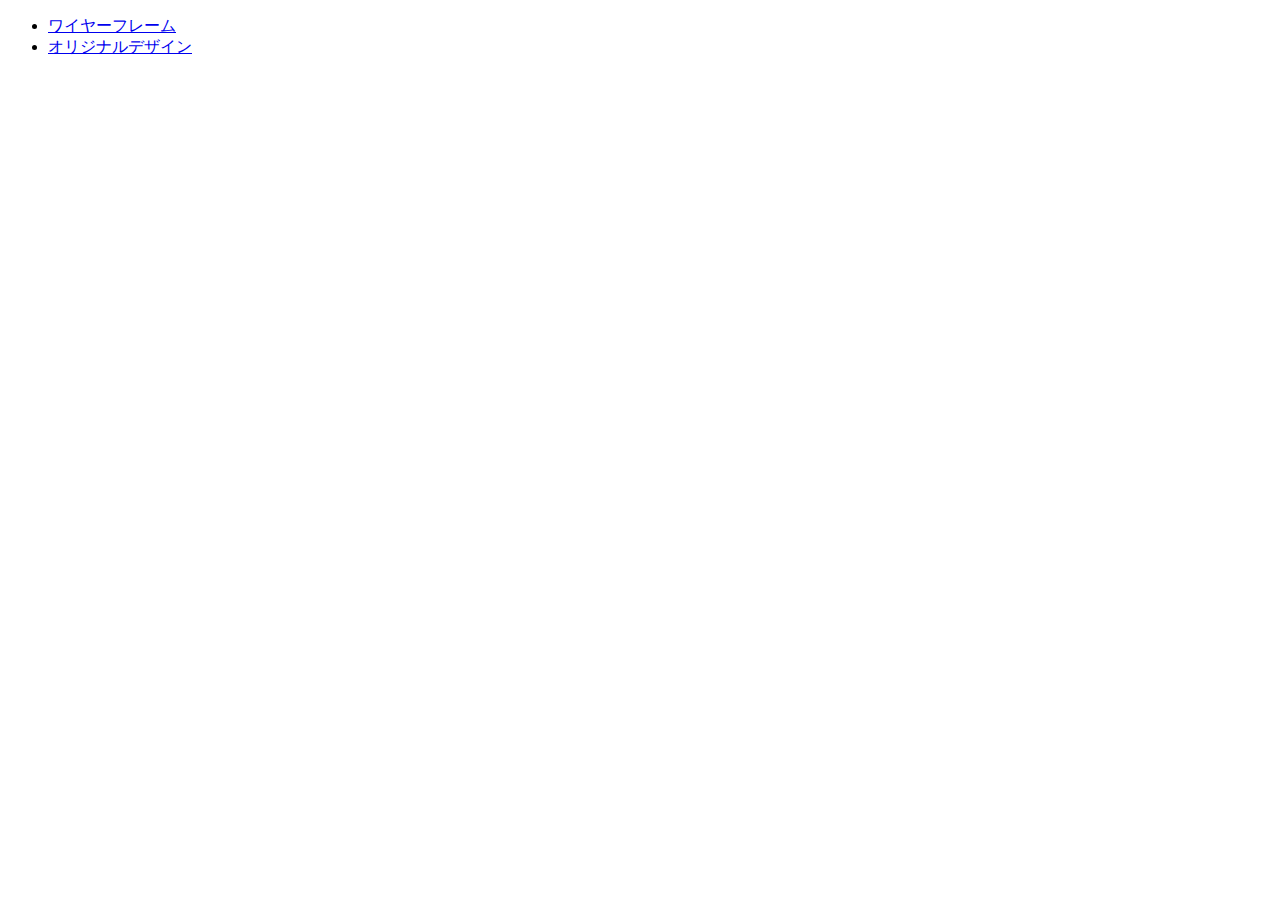
<file: index.html>
<!DOCTYPE html>
<html lang="ja">
<head>
    <meta charset="UTF-8">
    <title>目次 | 自由制作</title>
</head>
<body>
    <ul>
        <li><a href="wire/index.html">ワイヤーフレーム</a></li>
        <li><a href="design/index.html">オリジナルデザイン</a></li>
    </ul>
</body>
</html>
</file>
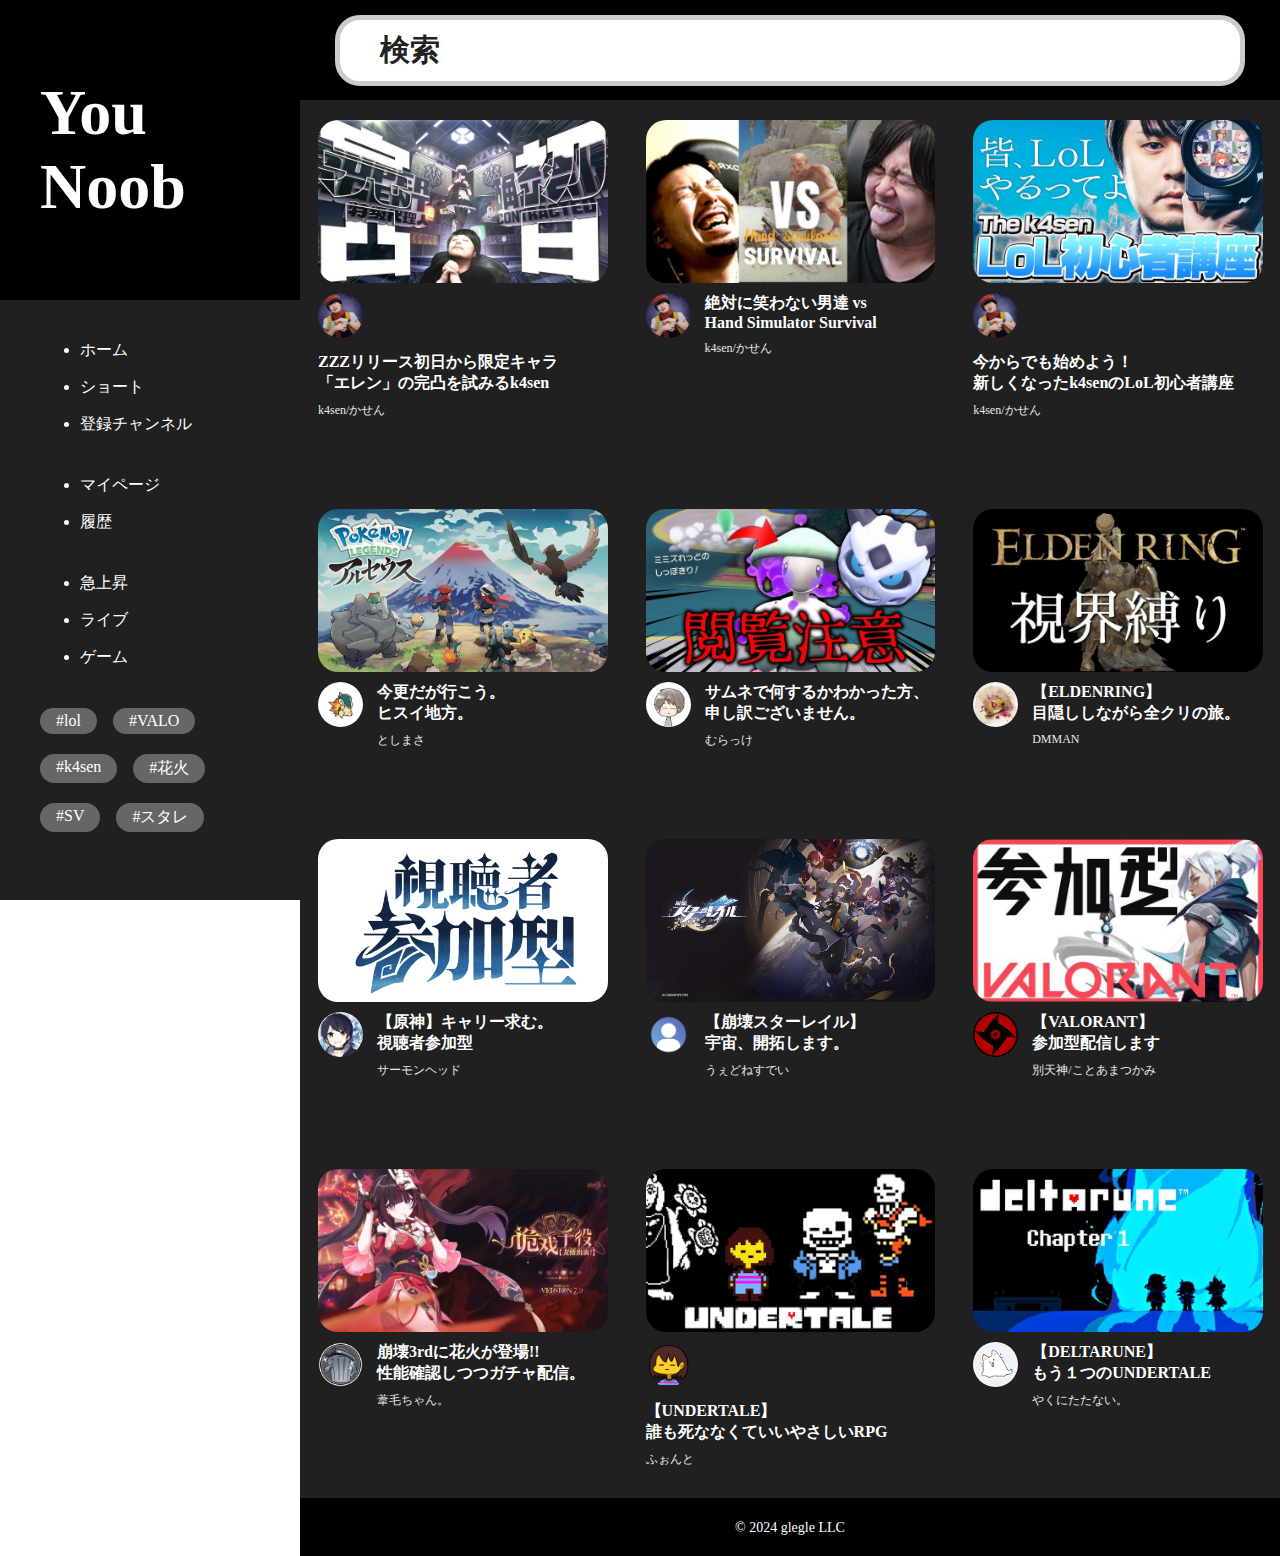
<file: design/index.html>
<!DOCTYPE html>
<html lang="ja">

<head>
    <meta charset="UTF-8">
    <title>オリジナルデザイン</title>
    <link rel="stylesheet" href="css/style.css">
</head>

<body>
    <aside class="sidebar">
        <div class="site-name">
            <h1>You<br>Noob</h1>
        </div>
        <nav>
            <ul class="page-list">
                <li><a href="#">ホーム</a></li>
                <li><a href="#">ショート</a></li>
                <li><a href="#">登録チャンネル</a></li>
            </ul>
            <ul class="page-list">
                <li><a href="#">マイページ</a></li>
                <li><a href="#">履歴</a></li>
            </ul>
            <ul class="page-list">
                <li><a href="#">急上昇</a></li>
                <li><a href="#">ライブ</a></li>
                <li><a href="#">ゲーム</a></li>
            </ul>
            <div class="tags">
                <a class="tag" href="#">#lol</a>
                <a class="tag" href="#">#VALO</a>
                <a class="tag" href="#">#k4sen</a>
                <a class="tag" href="#">#花火</a>
                <a class="tag" href="#">#SV</a>
                <a class="tag" href="#">#スタレ</a>
            </div>
        </nav>
    </aside>





    <header>
        <div class="head">
            <p class="search">検索</p>
        </div>
    </header>





    <main>
        <!-- 1行目 -->
        <div class="line1">
            <div class="frame">
                <img class="sam" src="img/k4senzzz.jpg" alt="サムネ1">
                <div class="media">
                    <img class="ikon" src="img/k4senikon.jpg" alt="アイコン1">
                    <div class="set">
                        <p class="title">ZZZリリース初日から限定キャラ<br>「エレン」の完凸を試みるk4sen</p>
                        <p class="name">k4sen/かせん</p>
                    </div>
                </div>
            </div>

            <div class="frame">
                <img class="sam" src="img/k4sennori.jpg" alt="サムネ2">
                <div class="media">
                    <img class="ikon" src="img/k4senikon.jpg" alt="アイコン2">
                    <div class="set">
                        <p class="title">絶対に笑わない男達 vs<br>Hand Simulator Survival</p>
                        <p class="name">k4sen/かせん</p>
                    </div>
                </div>
            </div>

            <div class="frame">
                <img class="sam" src="img/k4senlol.jpg" alt="サムネ3">
                <div class="media">
                    <img class="ikon" src="img/k4senikon.jpg" alt="アイコン3">
                    <div class="set">
                        <p class="title">今からでも始めよう！<br>新しくなったk4senのLoL初心者講座</p>
                        <p class="name">k4sen/かせん</p>
                    </div>
                </div>
            </div>
        </div>


        <!-- 2行目 -->
        <div class="line2">
            <div class="frame">
                <img class="sam" src="img/aruseusu.jpeg" alt="サムネ4">
                <div class="media">
                    <img class="ikon" src="img/ikon1.jpg" alt="アイコン4">
                    <div class="set">
                        <p class="title">今更だが行こう。<br>ヒスイ地方。</p>
                        <p class="name">としまさ</p>
                    </div>
                </div>
            </div>

            <div class="frame">
                <img class="sam" src="img/pokesv.jpg" alt="サムネ5">
                <div class="media">
                    <img class="ikon" src="img/ikon2.jpg" alt="アイコン5">
                    <div class="set">
                        <p class="title">サムネで何するかわかった方、<br>申し訳ございません。</p>
                        <p class="name">むらっけ</p>
                    </div>
                </div>
            </div>

            <div class="frame">
                <img class="sam" src="img/elden.jpg" alt="サムネ6">
                <div class="media">
                    <img class="ikon" src="img/ikon3.png" alt="アイコン6">
                    <div class="set">
                        <p class="title">【ELDENRING】<br>目隠ししながら全クリの旅。</p>
                        <p class="name">DMMAN</p>
                    </div>
                </div>
            </div>
        </div>


        <!-- 3行目 -->
        <div class="line3">
            <div class="frame">
                <img class="sam" src="img/gensin.jpg" alt="サムネ7">
                <div class="media">
                    <img class="ikon" src="img/ikon4.jpg" alt="アイコン7">
                    <div class="set">
                        <p class="title">【原神】キャリー求む。<br>視聴者参加型</p>
                        <p class="name">サーモンヘッド</p>
                    </div>
                </div>
            </div>

            <div class="frame">
                <img class="sam" src="img/honkais.jpg" alt="サムネ8">
                <div class="media">
                    <img class="ikon" src="img/ikon5.png" alt="アイコン8">
                    <div class="set">
                        <p class="title">【崩壊スターレイル】<br>宇宙、開拓します。</p>
                        <p class="name">うぇどねすでい</p>
                    </div>
                </div>
            </div>

            <div class="frame">
                <img class="sam" src="img/valo.jpg" alt="サムネ9">
                <div class="media">
                    <img class="ikon" src="img/ikon6.webp" alt="アイコン9">
                    <div class="set">
                        <p class="title">【VALORANT】<br> 参加型配信します</p>
                        <p class="name">別天神/ことあまつかみ</p>
                    </div>
                </div>
            </div>
        </div>



        <!-- 4行目 -->
        <div class="line4">
            <div class="frame">
                <img class="sam" src="img/honkai3.jpg" alt="サムネ10">
                <div class="media">
                    <img class="ikon" src="img/ikon7.png" alt="アイコン10">
                    <div class="set">
                        <p class="title">崩壊3rdに花火が登場!!<br>性能確認しつつガチャ配信。</p>
                        <p class="name">葦毛ちゃん。</p>
                    </div>
                </div>
            </div>

            <div class="frame">
                <img class="sam" src="img/undertale.jpg" alt="サムネ11">
                <div class="media">
                    <img class="ikon" src="img/ikon8.png" alt="アイコン11">
                    <div class="set">
                        <p class="title">【UNDERTALE】<br>誰も死ななくていいやさしいRPG</p>
                        <p class="name">ふぉんと</p>
                    </div>
                </div>
            </div>

            <div class="frame">
                <img class="sam" src="img/deltarune.jpg" alt="サムネ12">
                <div class="media">
                    <img class="ikon" src="img/ikon9.jpg" alt="アイコン12">
                    <div class="set">
                        <p class="title">【DELTARUNE】<br>もう１つのUNDERTALE</p>
                        <p class="name">やくにたたない。</p>
                    </div>
                </div>
            </div>
        </div>
    </main>

    <footer>
        <small class="copyright">© 2024 glegle LLC</small>
    </footer>

</body>

</html>
</file>
<file: design/css/style.css>
@charset "utf-8";

* {
    box-sizing: border-box;
}

body {
    margin: 0;
    height: 1419px;
}

.wrapper {
    margin-left: 300px;

}

a {
    color: inherit;
    text-decoration: none;
}

a:hover {
    text-decoration: underline;
}

img {
    max-width: 100%
}

/*****************************
*サイドバー
******************************/

.sidebar {
    background: #202020;
    color: #fff;
    width: 300px;
    height: 100%;
    position: fixed;
    top: 0;
    left: 0;
    z-index: 10;
}

.site-name {
    background: #000;
    width: 300px;
    height: 300px;
    padding: 0 40px;
    display: flex;
    flex-direction: column;
    justify-content: center;
    gap: 24px;
}

.site-name h1,
.site-name p {
    margin: 0;
}

.site-name h1 {
    color: #FFF;
    font-family: Inter;
    font-size: 64px;
    font-style: normal;
    font-weight: 700;
    line-height: normal;
}

.site-name p {
    font-size: 18px;
    line-height: 22px;
}



/*** nav ***/
nav {
    padding: 0 40px;
}

/******************
*ページリスト
*******************/
.page-list {
    margin: 40px 0;
}

.page-list li+li {
    margin-top: 1em;
}

/******************
*タグ
*******************/
.tags {
    display: flex;
    gap: 20px 16px;
    flex-wrap: wrap;
}

.tag {
    background: #666;
    color: #fff;
    padding: 4px 16px;
    border-radius: 20px;
}

.tag:hover {
    background: #444;
    text-decoration: none;
}


/*****************************
*ヘッダー
******************************/
header {
    position: relative;
    margin-left: 300px;
    display: flex;
    height: 100px;
    justify-content: center;
    align-items: center;
    gap: 10px;
    flex-shrink: 0;
    width: calc(100% - 300px);
    background: #000;
}

.head {
    display: flex;
    padding: 10px 800px 10px 40px;
    justify-content: center;
    align-items: center;
    gap: 10px;
    border-radius: 25px;
    border: 5px solid #CCC;
    background: #FFF;
}

.search {
    color: #212121;
    font-size: 30px;
    font-style: normal;
    font-weight: 600;
    line-height: normal;
    margin: 0;
}


/*****************************
*メイン
******************************/

main {
    position: relative;
    align-items: center;
    gap: 40px;
    /* width: 1140px; */
    width: calc(100% - 300px);
    flex-direction: column;
    justify-content: center;
    background: #202020;
    display: flex;
    flex-direction: column;
    flex-shrink: 0;
    margin-left: 300px;
}

.line1,
.line2,
.line3,
.line4 {
    width: 100%;
    display: flex;
    padding: 20px 17px 10px 18px;
    align-items: flex-start;
    gap: 4%;
}

.frame {
    display: flex;
    width: 32%;
    height: auto;
    flex-direction: column;
    justify-content: space-between;
    align-items: flex-start;
    gap: 10px;
}

.sam {
    width: auto;
    height: auto;
    width: 100%;
    border-radius: 20px;
}

.ikon {
    width: 45px;
    height: 45px;
    border-radius: 90px;
}

.media {
    display: flex;
    align-items: flex-start;
    align-content: flex-start;
    gap: 14px;
    align-self: stretch;
    flex-wrap: wrap;
}

.media img {
    border-radius: 90px;
}

.set {
    display: flex;
    height: 87px;
    flex-direction: column;
    align-items: flex-start;
    gap: 8px;
}

.title {
    color: #FFF;
    font-size: 16px;
    font-weight: 700;
    line-height: normal;
    margin: 0;
}

.name {
    color: #E7E7E7;
    font-size: 12px;
    font-weight: 400;
    line-height: normal;
    margin: 0;
}

/*****************************
*フッター
******************************/
footer {
    background: #000;
    text-align: center;
    padding: 20px 0;
    margin-left: 300px;
    width: calc(100% - 300px);
    color: #FFF;
}

.copyright {
    font-size: 14px;
}



/*****************************
*
******************************/

/******************
*
*******************/

/***  ***/
</file>
